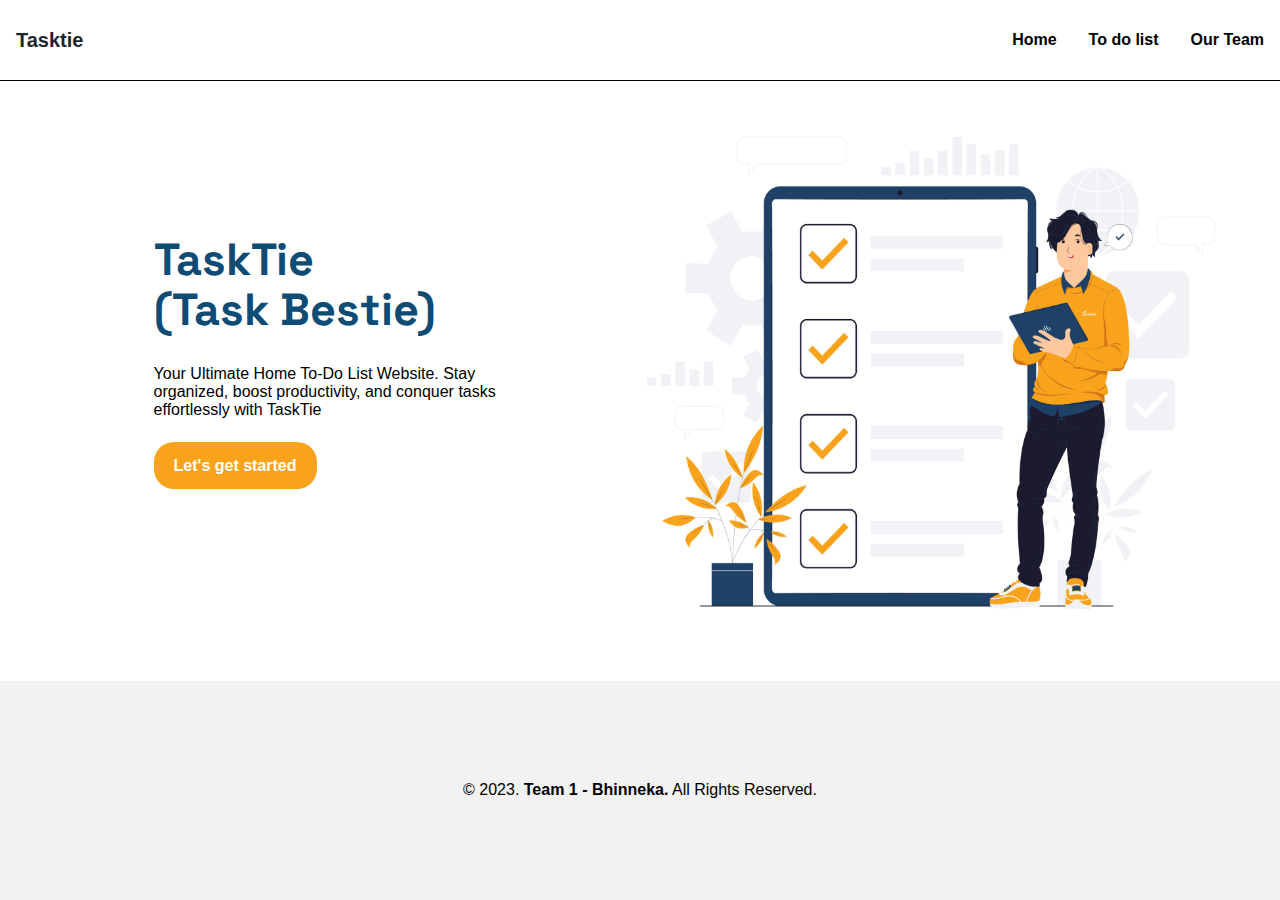
<file: index.html>
<!DOCTYPE html>
<html lang="en">

<head>
    <title>TaskTie - Team 1</title>
    <link rel="stylesheet" href="styles.css">
    <link href='https://fonts.googleapis.com/css?family=Space Grotesk' rel='stylesheet'>
</head>

<body>
    
    <!--header-->
    <nav>
        <div class="top">
            <div class="judul"><a href=''>Tasktie</a></div>
            <div class="menu">
                <ul>
                    <li><a href="index.html">Home</a></li>
                    <li><a href="login.html">To do list</a></li>
                    <li><a href="our team.html">Our Team</a></li>
                </ul>
            </div>
        </div>
    </nav>

    <!--Main-->
    <div class="top">
        <section id="home">
            <div class="page1left">
                <h2>TaskTie <br> (Task Bestie)</h2>
                <p>Your Ultimate Home To-Do List Website. Stay organized, boost productivity, and conquer tasks
                    effortlessly with TaskTie</p>
                <br <p><a href="login.html" class="tombol1">Let's get started</a></p>
            </div>
            <div class="page1right">
                <img src="gambar.jpg" alt="" width="630" height="600">
            </div>
        </section>
    </div>

    <!--footer-->
    <div id="copyright">
        <div class="top">
           &copy; 2023. <b>Team 1 - Bhinneka.</b> All Rights Reserved.
        </div>
    </div>

</body>

</html>
</file>
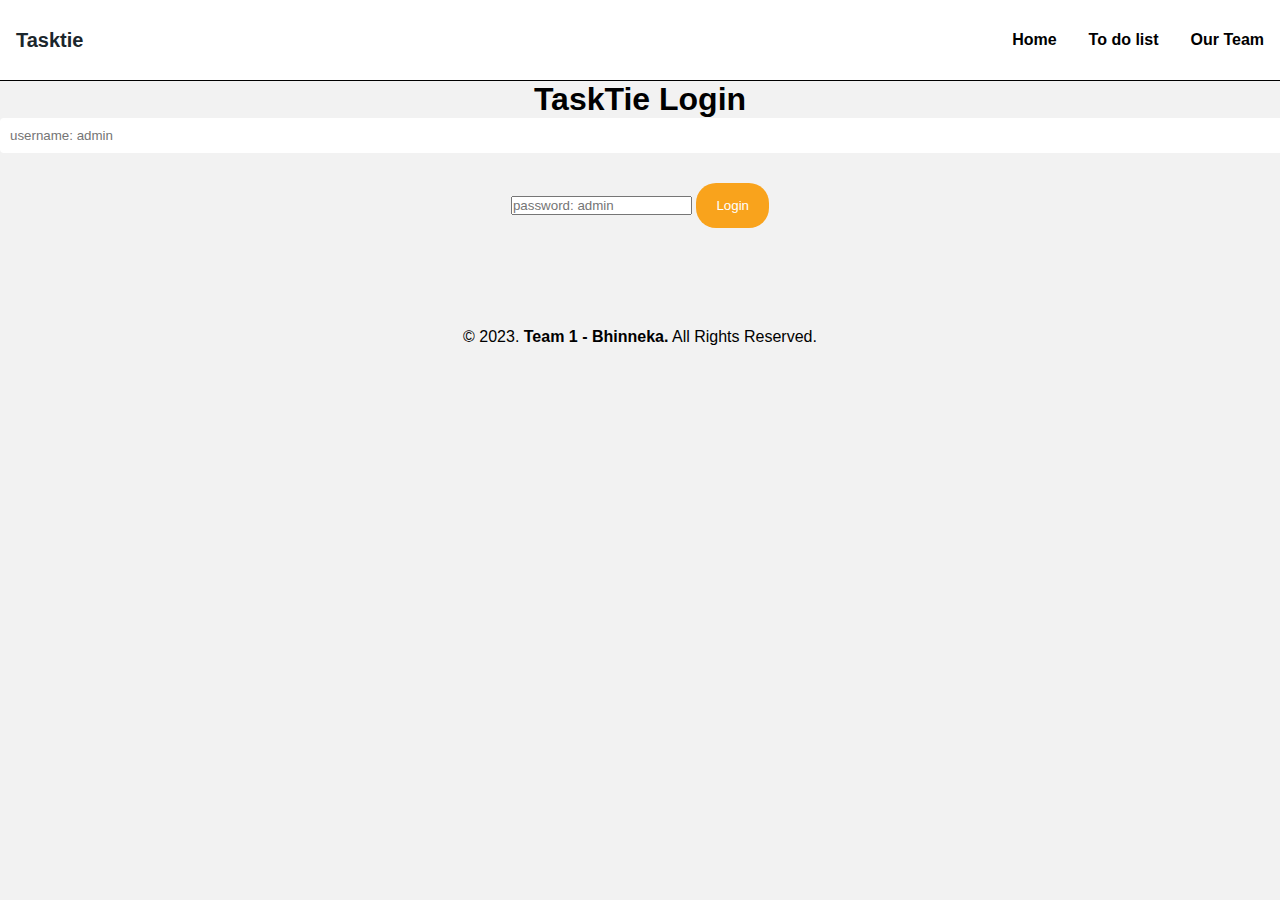
<file: login.html>
<!DOCTYPE html>
<html>

<head>
    <title>TaskTie</title>
    <link rel="stylesheet" href="styles.css">
    <script src="todo.js"></script>
</head>

<body>

    <!--Header-->
    <nav>
        <div class="top">
            <div class="judul"><a href=''>Tasktie</a></div>
            <div class="menu">
                <ul>
                    <li><a href="index.html">Home</a></li>
                    <li><a href="login.html">To do list</a></li>
                    <li><a href="our team.html">Our Team</a></li>
                </ul>
            </div>
        </div>
    </nav>

    <!--page login-->
    <div id="login-container">
        <div class="tengah">
            <h1>TaskTie Login</h1>
            <form action="" id="login-form">
                <input id="username" type="text" placeholder="username: admin">
                <input id="password" type="password" placeholder="password: admin">
                <button id="button-login">Login</button>
            </form>
        </div>
    </div>

    <!--Page Edit-->
    <div id="modal" class="modal">
        <div class="tengah">
            <div class="container">
                <h4>Edit</h4>
                <form id="taskFormModal">
                    <input type="hidden" value="" id="taskIndexModal">
                    <input style="width: 350px;" type="text" id="taskInputModal" placeholder="Edit task...">
                    <select id="taskCategoryModal">
                        <option value="">Select Category</option>
                        <option value="research">Research</option>
                        <option value="writing">Writing</option>
                        <option value="editing">Editing</option>
                        <option value="scheduling">Scheduling</option>
                        <option value="promotion">Promotion</option>
                    </select>

                    <input type="datetime-local" id="taskReminderModal">
                    <select id="taskPriorityModal">
                        <option value="">Select Priority</option>
                        <option value="low">Low</option>
                        <option value="medium">Medium</option>
                        <option value="high">High</option>
                    </select>

                    <button type="submit" id="EditTaskModal">Edit Task</button>
                    <button type="submit" id="close-modal" class="modal1">Close Modal</button>
                    <script>
                        document.getElementById('close-modal').addEventListener('click', function () {
                            document.getElementById('modal').style.display = 'none';
                        })
                    </script>
                </form>
            </div>
        </div>
    </div>

    <!--Page To Do List-->
    <div class="tengah">
        <div class="container" id="container">
            <button id="button-logout" class="buttonlog">Logout</button>
            <h1>TaskTie</h1>
            <form id="taskForm">
                <input type="text" id="taskInput" placeholder="Add a new task...">
                <select id="taskCategory">
                    <option value="">Select Category</option>
                    <option value="research">Research</option>
                    <option value="writing">Writing</option>
                    <option value="editing">Editing</option>
                    <option value="scheduling">Scheduling</option>
                    <option value="promotion">Promotion</option>
                </select>

                <input type="datetime-local" id="taskReminder">
                <select id="taskPriority">
                    <option value="">Select Priority</option>
                    <option value="low">Low</option>
                    <option value="medium">Medium</option>
                    <option value="high">High</option>
                </select>
                <button type="submit" id="AddTask">Add Task</button>
            </form>

            <label for="priority-filter">Priority Filter:</label>
            <select id="priority-filter">
                <option value="">All</option>
                <option value="low">Low Priority</option>
                <option value="medium">Medium Priority</option>
                <option value="high">High Priority</option>
            </select>

            <label for="category-filter">Category Filter:</label>
            <select id="category-filter">
                <option value="">All</option>
                <option value="research">Research</option>
                <option value="writing">Writing</option>
                <option value="editing">Editing</option>
                <option value="scheduling">Scheduling</option>
                <option value="promotion">Promotion</option>
            </select>
            <ul id="taskList"></ul>
        </div>
    </div>

    <!--footer-->
    <div id="copyright">
        <div class="top">
           &copy; 2023. <b>Team 1 - Bhinneka.</b> All Rights Reserved.
        </div>
    </div>

</body>

</html>
</file>
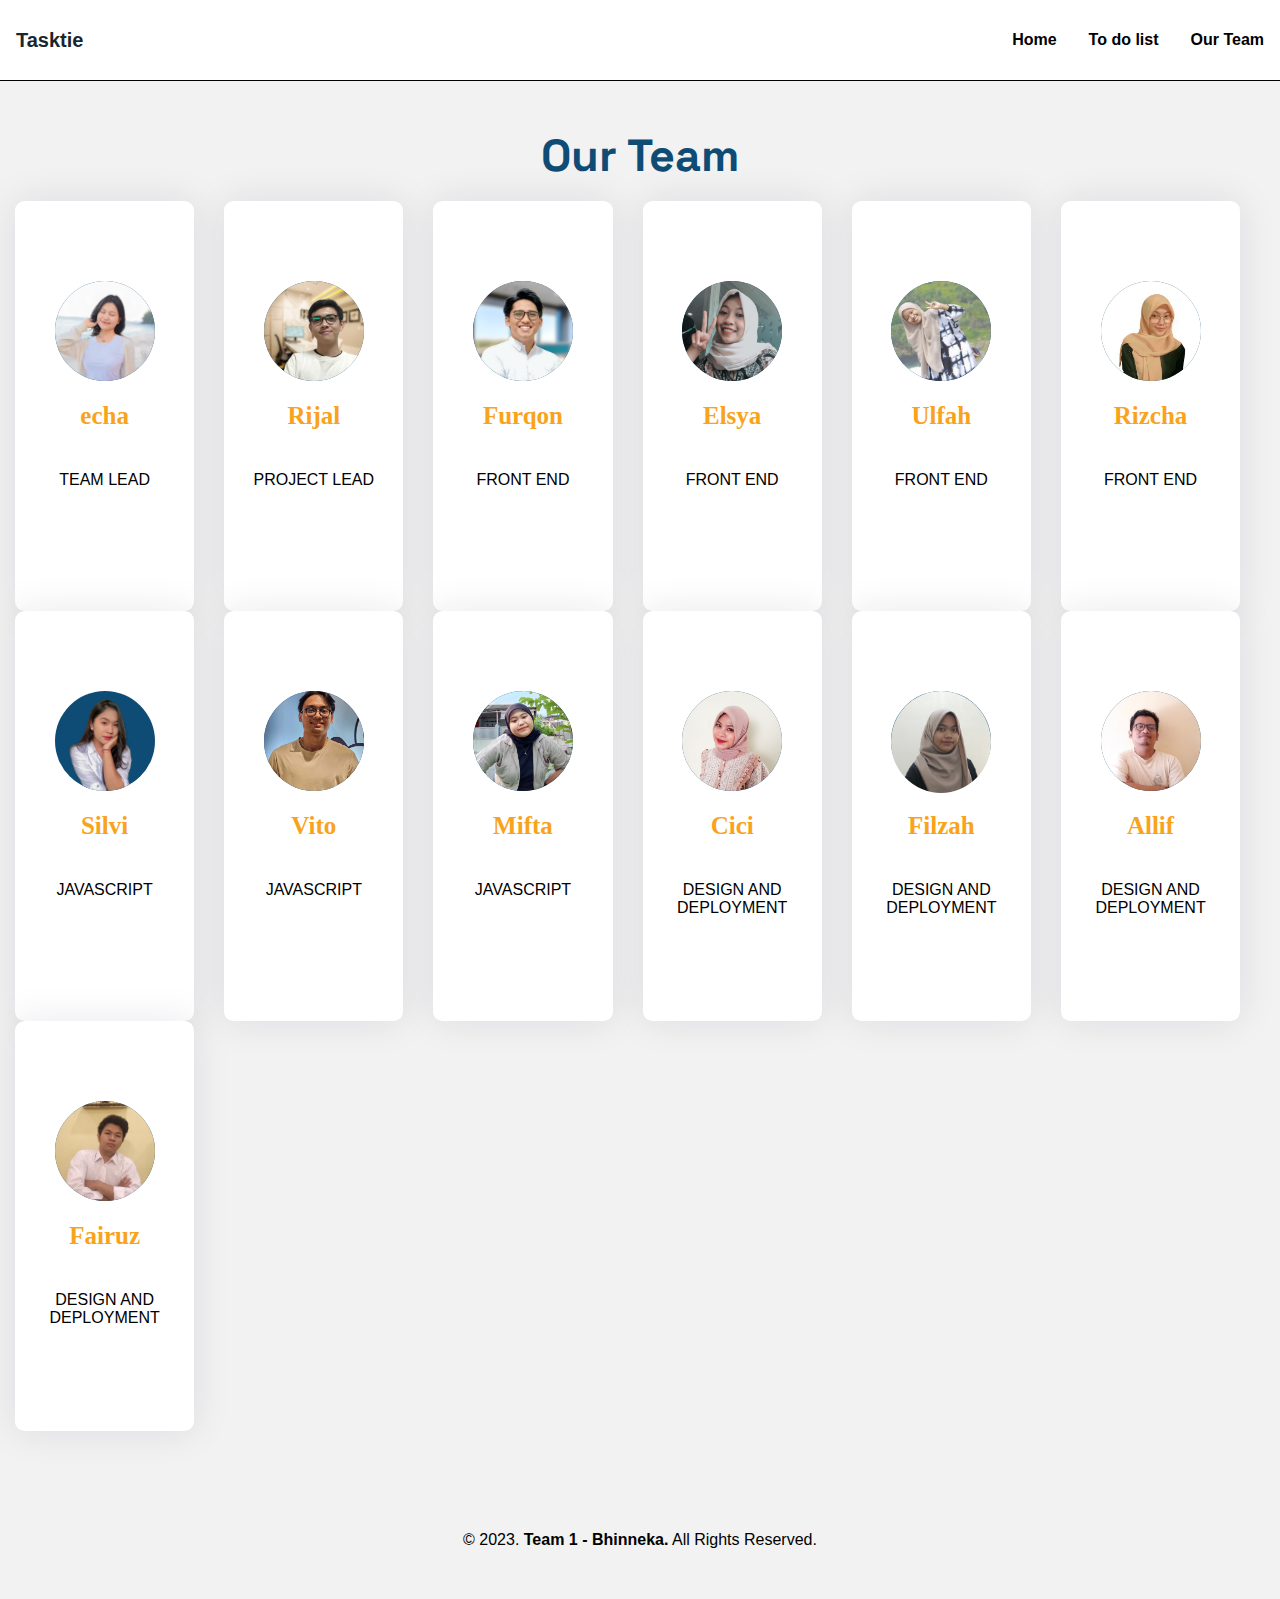
<file: our team.html>
<!DOCTYPE html>
<html lang="en">

<head>
  <title>TaskTie - Team 1</title>
  <link rel="stylesheet" href="styles.css">
  <link href='https://fonts.googleapis.com/css?family=Space Grotesk' rel='stylesheet'>
</head>

<body>

  <!--Header-->
  <nav>
    <div class="top">
      <div class="judul"><a href=''>Tasktie</a></div>
      <div class="menu">
        <ul>
          <li><a href="index.html">Home</a></li>
          <li><a href="login.html">To do list</a></li>
          <li><a href="our team.html">Our Team</a></li>
        </ul>
      </div>
    </div>
  </nav>

  <div class="tengah">
    <h2><br>Our Team</h2>
  </div>

  <section>


    <div class="row">

      <!--Anggota 1-->
      <div class="column">
        <div class="card">
          <div class="img-container">
            <img src="dcha.JPEG" />
          </div>
          <h3>echa</h3>
          <p>Team Lead</p>
        </div>
      </div>

      <!--Anggota 2-->
      <div class="column">
        <div class="card">
          <div class="img-container">
            <img src="Rijal.png" />
          </div>
          <h3>Rijal</h3>
          <p>Project Lead</p>
        </div>
      </div>

      <!--Anggota 3-->
      <div class="column">
        <div class="card">
          <div class="img-container">
            <img src="Foto Furqan.png" />
          </div>
          <h3>Furqon</h3>
          <p>Front end</p>
        </div>
      </div>

      <!--Anggota 4-->
      <div class="column">
        <div class="card">
          <div class="img-container">
            <img src="Elsya.jpg" />
          </div>
          <h3>Elsya</h3>
          <p>Front end</p>
        </div>
      </div>

      <!--Anggota 5-->
      <div class="column">
        <div class="card">
          <div class="img-container">
            <img src="ulfah.jpg" />
          </div>
          <h3>Ulfah</h3>
          <p>Front end</p>
        </div>
      </div>

      <!--Anggota 6-->
      <div class="column">
        <div class="card">
          <div class="img-container">
            <img src="Rizcha Verda.jpeg" />
          </div>
          <h3>Rizcha</h3>
          <p>Front end</p>
        </div>
      </div>

      <!--Anggota 7-->
      <div class="column">
        <div class="card">
          <div class="img-container">
            <img src="silvii.png" />
          </div>
          <h3>Silvi</h3>
          <p>Javascript</p>
        </div>
      </div>

      <!--Anggota 8-->
      <div class="column">
        <div class="card">
          <div class="img-container">
            <img src="vito.jpg" />
          </div>
          <h3>Vito</h3>
          <p>Javascript</p>
        </div>
      </div>

      <!--Anggota 9-->
      <div class="column">
        <div class="card">
          <div class="img-container">
            <img src="mifta.jpg" />
          </div>
          <h3>Mifta</h3>
          <p>Javascript</p>
        </div>
      </div>

      <!--Anggota 10-->
      <div class="column">
        <div class="card">
          <div class="img-container">
            <img src="cici.jpg" />
          </div>
          <h3>Cici</h3>
          <p>Design and deployment</p>
        </div>
      </div>

      <!--Anggota 11-->
      <div class="column">
        <div class="card">
          <div class="img-container">
            <img src="filzah.jpg" />
          </div>
          <h3>Filzah</h3>
          <p>Design and deployment</p>
        </div>
      </div>

      <!--Anggota 12-->
      <div class="column">
        <div class="card">
          <div class="img-container">
            <img src="allif.jpg" />
          </div>
          <h3>Allif</h3>
          <p>Design and deployment</p>
        </div>
      </div>

      <!--Anggota 13-->
      <div class="column">
        <div class="card">
          <div class="img-container">
            <img src="fairuz.jpg" />
          </div>
          <h3>Fairuz</h3>
          <p>Design and deployment</p>
        </div>
      </div>

    </div>
  </section>

  <!--Footer-->
  <div id="copyright">
    <div class="top">
      &copy; 2023. <b>Team 1 - Bhinneka.</b> All Rights Reserved.
    </div>
  </div>

</body>

</html>
</file>
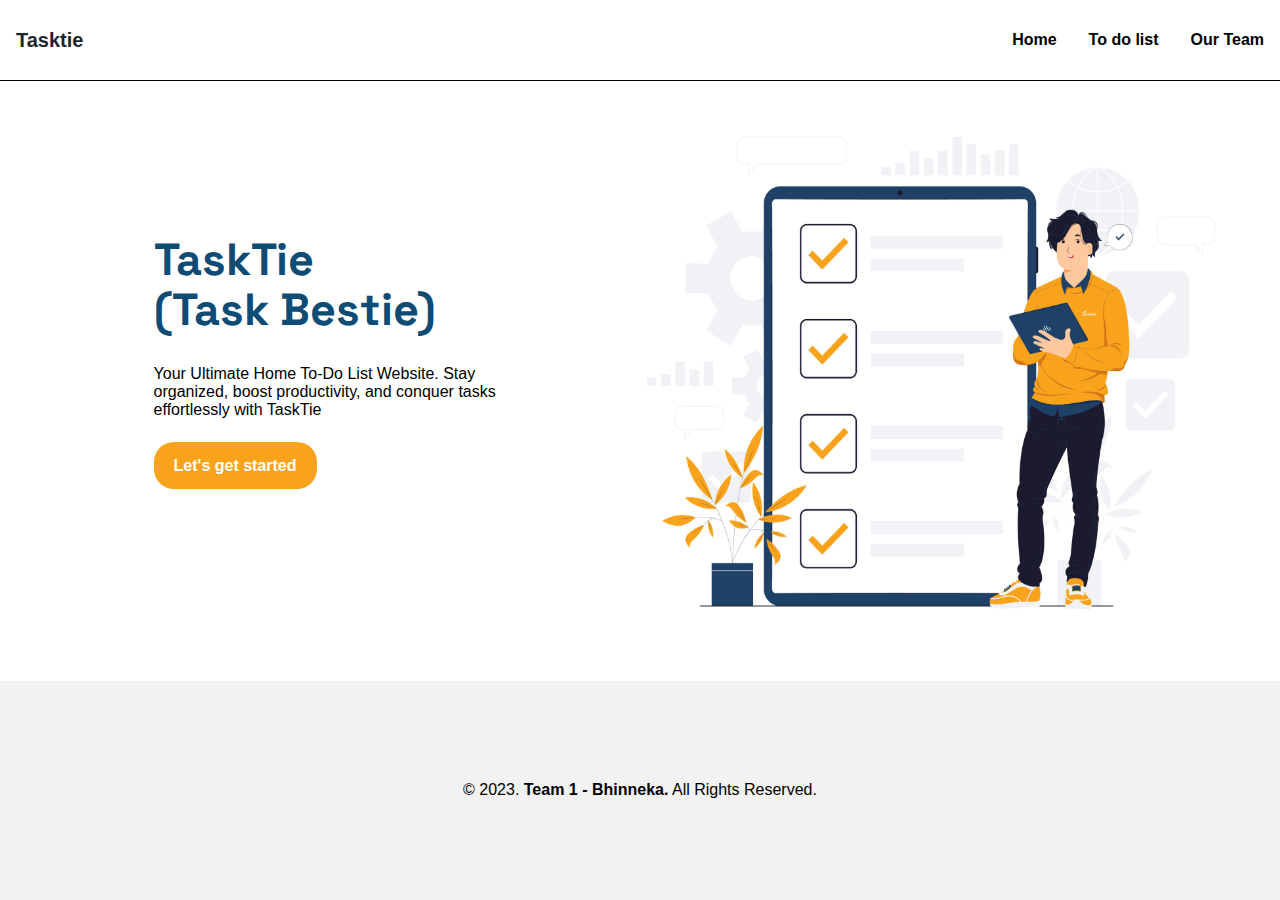
<file: tasktie.html>
<!DOCTYPE html>
<html lang="en">

<head>
    <title>TaskTie - Team 1</title>
    <link rel="stylesheet" href="styles.css">
    <link href='https://fonts.googleapis.com/css?family=Space Grotesk' rel='stylesheet'>
</head>

<body>

    <nav>
        <div class="top">
            <div class="judul"><a href=''>Tasktie</a></div>
            <div class="menu">
                <ul>
                    <li><a href="tasktie.html">Home</a></li>
                    <li><a href="login.html">To do list</a></li>
                    <li><a href="our team.html">Our Team</a></li>
                </ul>
            </div>
        </div>
    </nav>

    <div class="top">
        <section id="home">
            <div class="page1left">
                <h2>TaskTie <br> (Task Bestie)</h2>
                <p>Your Ultimate Home To-Do List Website. Stay organized, boost productivity, and conquer tasks effortlessly with TaskTie</p>
                <br
                <p><a href="login.html" class="tombol1">Let's get started</a></p>
            </div>
            <div class="page1right">
            <img src="gambar.jpg" alt="" width="630" height="600">
            </div>
        </section> 

    <div id="copyright">
        <div class="top">
            &copy; 2023. <b>Team 1 - Bhinneka.</b> All Rights Reserved.
    </div>
    
</body>
</html>
</file>
<file: styles.css>
* {
  text-decoration: none;
  margin: 0px;
  padding: 0px;
}

body {
  margin: 0px;
  padding: 0px;
  background-color: #f2f2f2;
  font-family: "Source Sans Pro", sans-serif;
}

nav {
  width: 100%;
  margin: auto;
  display: flex;
  line-height: 80px;
  position: sticky;
  top: 0;
  background: #ffffff;
  z-index: 1;
  border-bottom: 1px solid #000000;
}

nav ul {
  list-style-type: none;
  margin: 0;
  padding: 0;
  overflow: hidden;
}

nav ul li {
  float: left;
}

nav ul li a {
  color: #000000;
  font-weight: bold;
  text-align: center;
  padding: 0px 16px 0px 16px;
  text-decoration: none;
}

nav ul li a:hover {
  text-decoration: underline;
}

section {
  margin: auto;
  display: flex;
  margin-bottom: 50px;
}

form {
  margin-bottom: 20px;
}

input[type="text"],
select {
  width: 100%;
  padding: 10px;
  border: none;
  border-radius: 4px;
  margin-bottom: 10px;
}

button {
  background: #f9a31c;
  border-radius: 20px;
  margin-top: 20px;
  padding: 15px 20px 15px 20px;
  color: #ffffff;
  cursor: pointer;
  border: none;
}

button:hover {
  background: #1c1a2f;
  text-decoration: none;
}

p {
  margin: 10px 0px 10px 0px;
  padding: 10px 0px 10px 0px;
}

h2 {
  font-family: "Space Grotesk";
  font-weight: 800;
  font-size: 45px;
  margin-bottom: 20px;
  color: #0f4c75;
  width: 100%;
  line-height: 50px;
}

h3 {
  font-family: "comic sans ms";
  font-weight: 800;
  font-size: 25px;
  margin-bottom: 20px;
  color: #f9a31c;
  width: 100%;
  line-height: 50px;
}

.buttonlog {
  position: fixed;
  bottom: 10px;
  right: 10px;
  background-color: red;
}

.edit-btn,
.delete-btn {
  padding: 5px 10px;
  background-color: #333;
  color: #fff;
  border: none;
  border-radius: 4px;
  margin-right: 5px;
  cursor: pointer;
}

.modal {
  display: none;
  position: fixed;
  top: 50px;
  right: 0;
  left: 0;
  bottom: 0;
  background-color: rgba(0, 0, 0, 0.7);
}

.modal1 {
  background-color: grey;
}

.top {
  width: 100%;
  margin: auto;
  position: relative;
}

#sidebar {
  width: 100%;
  padding: 5px;
  float: left;
  background-color: #769fcd;
}

.judul a {
  font-size: 20px;
  font-weight: 700;
  float: left;
  font-family: "Jost", sans-serif;
  color: #1b262c;
  padding: 0px 16px 0px 16px;
}

#home {
  background: #ffffff;
  width: 100%;
  height: 600px;
}

.menu {
  float: right;
}

.page1left {
  float: left;
  padding-top: 12%;
  padding-left: 12%;
  width: 30%;
}

.page1right {
  display: flex;
  padding-left: 40px;
  flex-direction: var(--items-direction);
  gap: var(--margin);
  margin: 0 auto;
  width: calc(100% - var(--padding) * 2);
}

#taskList {
  display: flex;
  flex-direction: column;
  align-items: center;
}

.task {
  width: 100%;
  background-color: #fff;
  padding: 10px;
  margin-bottom: 10px;
  border-radius: 4px;
  display: flex;
  justify-content: space-between;
  align-items: center;
}

.task-text {
  flex-grow: 1;
  margin-right: 10px;
}

.task-actions {
  display: flex;
}

.task-info {
  display: flex;
  justify-content: space-between;
  align-items: center;
  margin-top: 5px;
  font-size: 14px;
  color: #888;
}
.task-info span {
  margin-right: 10px;
}

.completed {
  text-decoration: line-through;
  opacity: 0.5;
}

.low-priority {
  background-color: #d0e6a5;
}

.medium-priority {
  background-color: #ffd54f;
}

.high-priority {
  background-color: #ef9a9a;
}

.checklist {
  display: flex;
  align-items: center;
}

.checklist input[type="checkbox"] {
  margin-right: 10px;
}

a.tombol1 {
  background: #f9a31c;
  border-radius: 20px;
  margin-top: 20px;
  padding: 15px 20px 15px 20px;
  color: #ffffff;
  cursor: pointer;
  font-weight: bold;
}

a.tombol1:hover {
  background: #1c1a2f;
  text-decoration: none;
}

.container {
  max-width: 600px;
  margin: 0 auto;
  padding: 20px;
}

.tengah {
  text-align: center;
  width: 100%;
}

#copyright {
  text-align: center;
  width: 100%;
  padding: 50px 0px 50px 0px;
  margin-top: 50px;
}

.row {
  display: flex;
  flex-wrap: wrap;
  text-align: center;
}
.column {
  width: 100%;
}

.card {
  box-shadow: 0 0 2.4em rgba(25, 0, 58, 0.1);
  border-radius: 0.6em;
  height: 250px;
  cursor: pointer;
  transition: 0.3s;
  background-color: #ffffff;
}
.card .img-container {
  width: 100px;
  height: 100px;
  background-color: #0f4c75;
  border-radius: 50%;
  margin: 0 auto 10px auto;
}
.card img {
  width: 100%;
  border-radius: 50%;
}

.card p {
  font-weight: 300;
  text-transform: uppercase;
}

.card:hover {
  background: #0f4c75;
  color: #ffffff;
}
.card:hover .img-container {
  transform: scale(1.15);
}

@media screen and (min-width: 992px) {
  section {
    padding: auto;
  }
  .card {
    padding: 5em 1em;
  }
  .column {
    max-width: 14%;
    padding: 0 15px;
  }
}

@media screen and (max-width: 991.98px) {
  .top {
    width: 90%;
  }

  .judul a {
    display: block;
    width: 100%;
    text-align: center;
  }

  nav .menu {
    width: 100%;
    margin: 0;
  }

  nav .menu ul {
    text-align: center;
    margin: auto;
    line-height: 60px;
  }

  nav .menu ul li {
    display: inline-block;
    float: none;
  }
}
</file>
